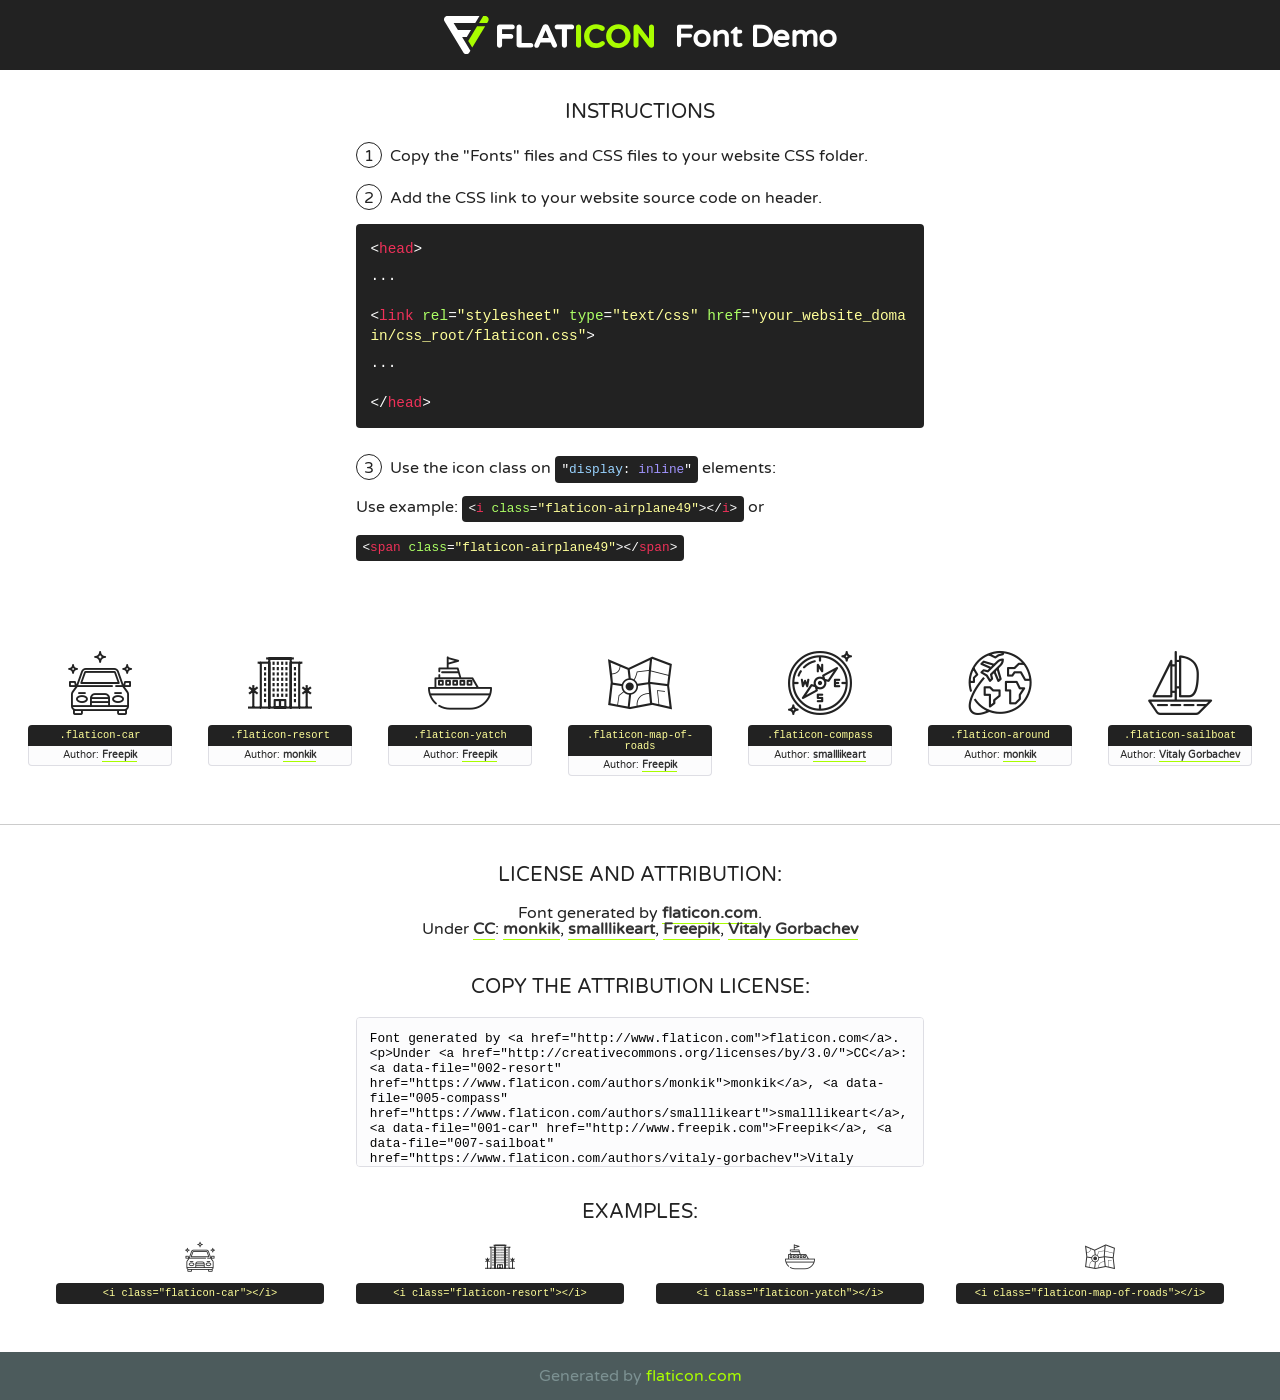
<file: Tour2contrôle/fonts/flaticon/font/flaticon.html>
<!DOCTYPE html>
<!--
  Flaticon icon font: Flaticon
  Creation date: 05/07/2018 04:38
-->
<html>
<!DOCTYPE html>
<html>

<head>
    <title>Flaticon WebFont</title>
    <link href="http://fonts.googleapis.com/css?family=Varela+Round" rel="stylesheet" type="text/css" />
    <link rel="stylesheet" type="text/css" href="flaticon.css">
    <meta charset="UTF-8">
    <style>
    html, body, div, span, applet, object, iframe,
    h1, h2, h3, h4, h5, h6, p, blockquote, pre,
    a, abbr, acronym, address, big, cite, code,
    del, dfn, em, img, ins, kbd, q, s, samp,
    small, strike, strong, sub, sup, tt, var,
    b, u, i, center,
    dl, dt, dd, ol, ul, li,
    fieldset, form, label, legend,
    table, caption, tbody, tfoot, thead, tr, th, td,
    article, aside, canvas, details, embed, 
    figure, figcaption, footer, header, hgroup, 
    menu, nav, output, ruby, section, summary,
    time, mark, audio, video {
        margin: 0;
        padding: 0;
        border: 0;
        font-size: 100%;
        font: inherit;
        vertical-align: baseline;
    }
    /* HTML5 display-role reset for older browsers */
    article, aside, details, figcaption, figure, 
    footer, header, hgroup, menu, nav, section {
        display: block;
    }
    body {
        line-height: 1;
    }
    ol, ul {
        list-style: none;
    }
    blockquote, q {
        quotes: none;
    }
    blockquote:before, blockquote:after,
    q:before, q:after {
        content: '';
        content: none;
    }
    table {
        border-collapse: collapse;
        border-spacing: 0;
    }
    body {
        font-family: 'Varela Round', Helvetica, Arial, sans-serif;
        font-size: 16px;
        color: #222;
    }
    a {
        color: #333;
        border-bottom: 1px solid #a9fd00;
        font-weight: bold;
        text-decoration: none;
    }
    * {
        -moz-box-sizing: border-box;
        -webkit-box-sizing: border-box;
        box-sizing: border-box;
        margin: 0;
        padding: 0;
    }
    [class^="flaticon-"]:before, [class*=" flaticon-"]:before, [class^="flaticon-"]:after, [class*=" flaticon-"]:after {
        font-family: Flaticon;
        font-size: 30px;
        font-style: normal;
        margin-left: 20px;
        color: #333;
    }
    .wrapper {
        max-width: 600px;
        margin: auto;
        padding: 0 1em;
    }
    .title {
        font-size: 1.25em;
        text-align: center;
        margin-bottom: 1em;
        text-transform: uppercase;
    }
    header {
        text-align: center;
        background-color: #222;
        color: #fff;
        padding: 1em;
    }
    header .logo {
        width: 210px;
        height: 38px;
        display: inline-block;
        vertical-align: middle;
        margin-right: 1em;
        border: none;
    }
    header strong {
        font-size: 1.95em;
        font-weight: bold;
        vertical-align: middle;
        margin-top: 5px;
        display: inline-block;
    }
    .demo {
        margin: 2em auto;
        line-height: 1.25em;
    }
    .demo ul li {
        margin-bottom: 1em;
    }
    .demo ul li .num {
        color: #222;
        border-radius: 20px;
        display: inline-block;
        width: 26px;
        padding: 3px;
        height: 26px;
        text-align: center;
        margin-right: 0.5em;
        border: 1px solid #222;
    }
    .demo ul li code {
        background-color: #222;
        border-radius: 4px;
        padding: 0.25em 0.5em;
        display: inline-block;
        color: #fff;
        font-family: Consolas,Monaco,Lucida Console,Liberation Mono,DejaVu Sans Mono,Bitstream Vera Sans Mono,Courier New, monospace;
        font-weight: lighter;
        margin-top: 1em;
        font-size: 0.8em;
        word-break: break-all;
    }
    .demo ul li code.big {
        padding: 1em;
        font-size: 0.9em;
    }
    .demo ul li code .red {
        color: #EF3159;
    }
    .demo ul li code .green {
        color: #ACFF65;
    }
    .demo ul li code .yellow {
        color: #FFFF99;
    }
    .demo ul li code .blue {
        color: #99D3FF;
    }
    .demo ul li code .purple {
        color: #A295FF;
    }
    .demo ul li code .dots {
        margin-top: 0.5em;
        display: block;
    }
    #glyphs {
        border-bottom: 1px solid #ccc;
        padding: 2em 0;
        text-align: center;
    }
    .glyph {
        display: inline-block;
        width: 9em;
        margin: 1em;
        text-align: center;
        vertical-align: top;
        background: #FFF;
    }
    .glyph .glyph-icon {
        padding: 10px;
        display: block;
        font-family:"Flaticon";
        font-size: 64px;
        line-height: 1;
    }
    .glyph .glyph-icon:before {
        font-size: 64px;
        color: #222;
        margin-left: 0;
    }
    .class-name {
        font-size: 0.65em;
        background-color: #222;
        color: #fff;
        border-radius: 4px 4px 0 0;
        padding: 0.5em;
        color: #FFFF99;
        font-family: Consolas,Monaco,Lucida Console,Liberation Mono,DejaVu Sans Mono,Bitstream Vera Sans Mono,Courier New, monospace;
    }
    .author-name {
        font-size: 0.6em;
        background-color: #fcfcfd;
        border: 1px solid #DEDEE4;
        border-top: 0;
        border-radius: 0 0 4px 4px;
        padding: 0.5em;
    }
    .class-name:last-child {
        font-size: 10px;
        color:#888;
    }
    .class-name:last-child a {
        font-size: 10px;
        color:#555;
    }
    .class-name:last-child a:hover {
        color:#a9fd00;
    }
    .glyph > input {
        display: block;
        width: 100px;
        margin: 5px auto;
        text-align: center;
        font-size: 12px;
        cursor: text;
    }
    .glyph > input.icon-input {
        font-family:"Flaticon";
        font-size: 16px;
        margin-bottom: 10px;
    }
    .attribution .title {
        margin-top: 2em;
    }
    .attribution textarea {
        background-color: #fcfcfd;
        padding: 1em;
        border: none;
        box-shadow: none;
        border: 1px solid #DEDEE4;
        border-radius: 4px;
        resize: none;
        width: 100%;
        height: 150px;
        font-size: 0.8em;
        font-family: Consolas,Monaco,Lucida Console,Liberation Mono,DejaVu Sans Mono,Bitstream Vera Sans Mono,Courier New, monospace;
        -webkit-appearance: none;
    }
    .iconsuse {
        margin: 2em auto;
        text-align: center;
        max-width: 1200px;
    }
    .iconsuse:after {
        content: '';
        display: table;
        clear: both;
    }
    .iconsuse .image {
        float: left;
        width: 25%;
        padding: 0 1em;
    }
    .iconsuse .image p {
        margin-bottom: 1em;
    }
    .iconsuse .image span {
        display: block;
        font-size: 0.65em;
        background-color: #222;
        color: #fff;
        border-radius: 4px;
        padding: 0.5em;
        color: #FFFF99;
        margin-top: 1em;
        font-family: Consolas,Monaco,Lucida Console,Liberation Mono,DejaVu Sans Mono,Bitstream Vera Sans Mono,Courier New, monospace;
    }
    #footer {
        text-align: center;
        background-color: #4C5B5C;
        color: #7c9192;
        padding: 1em;
    }
    #footer a {
        border: none;
        color: #a9fd00;
        font-weight: normal;
    }
    @media (max-width: 960px) {
        .iconsuse .image {
            width: 50%;
        }
    }
    @media (max-width: 560px) {
        .iconsuse .image {
            width: 100%;
        }
    }
    </style>
</head>

<body class="characters-off">

    <header>
        <a href="http://www.flaticon.com" target="_blank" class="logo">
            <svg version="1.1" xmlns="http://www.w3.org/2000/svg" xmlns:xlink="http://www.w3.org/1999/xlink" xmlns:a="http://ns.adobe.com/AdobeSVGViewerExtensions/3.0/" viewBox="0 0 560.875 102.036" enable-background="new 0 0 560.875 102.036" xml:space="preserve">
                <defs>
                </defs>
                <g>
                    <g class="letters">
                        <path fill="#ffffff" d="M141.596,29.675c0-3.777,2.985-6.767,6.764-6.767h34.438c3.426,0,6.15,2.728,6.15,6.15
                        c0,3.43-2.724,6.149-6.15,6.149h-27.674v13.091h23.719c3.429,0,6.151,2.724,6.151,6.15c0,3.43-2.723,6.149-6.151,6.149h-23.719
                        v17.574c0,3.773-2.986,6.761-6.764,6.761c-3.779,0-6.764-2.989-6.764-6.761V29.675z"></path>
                        <path fill="#ffffff" d="M193.844,29.149c0-3.781,2.985-6.767,6.764-6.767c3.776,0,6.763,2.985,6.763,6.767v42.957h25.039
                        c3.426,0,6.149,2.726,6.149,6.153c0,3.425-2.723,6.15-6.149,6.15h-31.802c-3.779,0-6.764-2.986-6.764-6.768V29.149z"></path>
                        <path fill="#ffffff" d="M241.891,75.71l21.438-48.407c1.492-3.341,4.215-5.357,7.906-5.357h0.792
                        c3.686,0,6.323,2.017,7.815,5.357l21.439,48.407c0.436,0.967,0.701,1.845,0.701,2.723c0,3.602-2.809,6.501-6.414,6.501
                        c-3.161,0-5.269-1.845-6.499-4.655l-4.132-9.661h-27.059l-4.301,10.102c-1.144,2.631-3.426,4.214-6.237,4.214
                        c-3.517,0-6.24-2.81-6.24-6.325C241.1,77.64,241.451,76.677,241.891,75.71z M279.932,58.666l-8.521-20.297l-8.526,20.297H279.932
                        z"></path>
                        <path fill="#ffffff" d="M314.864,35.387H301.86c-3.429,0-6.239-2.813-6.239-6.238c0-3.429,2.811-6.24,6.239-6.24h39.533
                        c3.426,0,6.237,2.811,6.237,6.24c0,3.425-2.811,6.238-6.237,6.238h-13.001v42.785c0,3.773-2.99,6.761-6.764,6.761
                        c-3.779,0-6.764-2.989-6.764-6.761V35.387z"></path>
                        <path fill="#A9FD00" d="M352.615,29.149c0-3.781,2.985-6.767,6.767-6.767c3.774,0,6.761,2.985,6.761,6.767v49.024
                        c0,3.773-2.987,6.761-6.761,6.761c-3.781,0-6.767-2.989-6.767-6.761V29.149z"></path>
                        <path fill="#A9FD00" d="M374.132,53.836v-0.179c0-17.481,13.178-31.801,32.065-31.801c9.22,0,15.459,2.458,20.557,6.238
                        c1.402,1.054,2.637,2.985,2.637,5.357c0,3.692-2.985,6.59-6.681,6.59c-1.845,0-3.071-0.702-4.044-1.319
                        c-3.776-2.813-7.729-4.393-12.562-4.393c-10.364,0-17.831,8.611-17.831,19.154v0.173c0,10.542,7.291,19.329,17.831,19.329
                        c5.715,0,9.492-1.756,13.359-4.834c1.049-0.874,2.458-1.491,4.039-1.491c3.429,0,6.325,2.813,6.325,6.236
                        c0,2.106-1.056,3.78-2.282,4.834c-5.539,4.834-12.036,7.733-21.878,7.733C387.572,85.464,374.132,71.493,374.132,53.836z"></path>
                        <path fill="#A9FD00" d="M433.009,53.836v-0.179c0-17.481,13.79-31.801,32.766-31.801c18.981,0,32.592,14.143,32.592,31.628v0.173
                        c0,17.483-13.785,31.807-32.769,31.807C446.625,85.464,433.009,71.32,433.009,53.836z M484.224,53.836v-0.179
                        c0-10.539-7.725-19.326-18.626-19.326c-10.893,0-18.449,8.611-18.449,19.154v0.173c0,10.542,7.73,19.329,18.626,19.329
                        C476.676,72.986,484.224,64.378,484.224,53.836z"></path>
                        <path fill="#A9FD00" d="M506.233,29.321c0-3.774,2.99-6.763,6.767-6.763h1.401c3.252,0,5.183,1.583,7.029,3.953l26.093,34.265
                        V29.059c0-3.692,2.99-6.677,6.681-6.677c3.683,0,6.671,2.985,6.671,6.677v48.934c0,3.78-2.987,6.765-6.764,6.765h-0.436
                        c-3.257,0-5.188-1.581-7.034-3.953l-27.056-35.492v32.944c0,3.687-2.985,6.676-6.678,6.676c-3.683,0-6.673-2.989-6.673-6.676
                        V29.321z"></path>
                    </g>
                    <g class="insignia">
                        <path fill="#ffffff" d="M48.372,56.137h12.517l11.156-18.537H37.186L25.688,18.539h57.825L94.668,0H9.271
                        C5.925,0,2.842,1.801,1.198,4.716c-1.644,2.907-1.593,6.482,0.134,9.343l50.38,83.501c1.678,2.781,4.689,4.476,7.938,4.476
                        c3.246,0,6.257-1.695,7.935-4.476l2.898-4.804L48.372,56.137z"></path>
                        <g class="i">
                            <path fill="#A9FD00" d="M93.575,18.539h0.031v0.004l21.652,0.004l2.705-4.488c1.727-2.861,1.778-6.436,0.133-9.343
                            C116.454,1.801,113.371,0,110.026,0h-5.294L93.575,18.539z"></path>
                            <polygon fill="#A9FD00" points="88.291,27.356 64.725,66.486 75.519,84.404 109.942,27.356"></polygon>
                        </g>
                    </g>
                </g>
            </svg>
        </a>
        <strong>Font Demo</strong>
    </header>


    <section class="demo wrapper">

        <p class="title">Instructions</p>

        <ul>
            <li>
                <span class="num">1</span>Copy the "Fonts" files and CSS files to your website CSS folder.
            </li>
            <li>
                <span class="num">2</span>Add the CSS link to your website source code on header.
                <code class="big">
                    &lt;<span class="red">head</span>&gt;
                    <br/><span class="dots">...</span>
                    <br/>&lt;<span class="red">link</span> <span class="green">rel</span>=<span class="yellow">"stylesheet"</span> <span class="green">type</span>=<span class="yellow">"text/css"</span> <span class="green">href</span>=<span class="yellow">"your_website_domain/css_root/flaticon.css"</span>&gt;
                    <br/><span class="dots">...</span>
                    <br/>&lt;/<span class="red">head</span>&gt;
                </code>
            </li>

            <li>
                <p>
                    <span class="num">3</span>Use the icon class on <code>"<span class="blue">display</span>:<span class="purple"> inline</span>"</code> elements:
                    <br />
                    Use example: <code>&lt;<span class="red">i</span> <span class="green">class</span>=<span class="yellow">&quot;flaticon-airplane49&quot;</span>&gt;&lt;/<span class="red">i</span>&gt;</code> or <code>&lt;<span class="red">span</span> <span class="green">class</span>=<span class="yellow">&quot;flaticon-airplane49&quot;</span>&gt;&lt;/<span class="red">span</span>&gt;</code>
            </li>
        </ul>

    </section>




   <section id="glyphs">          
    
      
        <div class="glyph"><div class="glyph-icon flaticon-car"></div>
            <div class="class-name">.flaticon-car</div>
            <div class="author-name">Author: <a data-file="001-car" href="http://www.freepik.com">Freepik</a> </div> 
        </div>        
        
        <div class="glyph"><div class="glyph-icon flaticon-resort"></div>
            <div class="class-name">.flaticon-resort</div>
            <div class="author-name">Author: <a data-file="002-resort" href="https://www.flaticon.com/authors/monkik">monkik</a> </div> 
        </div>        
        
        <div class="glyph"><div class="glyph-icon flaticon-yatch"></div>
            <div class="class-name">.flaticon-yatch</div>
            <div class="author-name">Author: <a data-file="003-yatch" href="http://www.freepik.com">Freepik</a> </div> 
        </div>        
        
        <div class="glyph"><div class="glyph-icon flaticon-map-of-roads"></div>
            <div class="class-name">.flaticon-map-of-roads</div>
            <div class="author-name">Author: <a data-file="004-map-of-roads" href="http://www.freepik.com">Freepik</a> </div> 
        </div>        
        
        <div class="glyph"><div class="glyph-icon flaticon-compass"></div>
            <div class="class-name">.flaticon-compass</div>
            <div class="author-name">Author: <a data-file="005-compass" href="https://www.flaticon.com/authors/smalllikeart">smalllikeart</a> </div> 
        </div>        
        
        <div class="glyph"><div class="glyph-icon flaticon-around"></div>
            <div class="class-name">.flaticon-around</div>
            <div class="author-name">Author: <a data-file="006-around" href="https://www.flaticon.com/authors/monkik">monkik</a> </div> 
        </div>        
        
        <div class="glyph"><div class="glyph-icon flaticon-sailboat"></div>
            <div class="class-name">.flaticon-sailboat</div>
            <div class="author-name">Author: <a data-file="007-sailboat" href="https://www.flaticon.com/authors/vitaly-gorbachev">Vitaly Gorbachev</a> </div> 
        </div>        
        

    </section>



    <section class="attribution wrapper"   style="text-align:center;">

      <div class="title">License and attribution:</div><div class="attrDiv">Font generated by <a href="http://www.flaticon.com">flaticon.com</a>. <div><p>Under <a href="http://creativecommons.org/licenses/by/3.0/">CC</a>: <a data-file="002-resort" href="https://www.flaticon.com/authors/monkik">monkik</a>, <a data-file="005-compass" href="https://www.flaticon.com/authors/smalllikeart">smalllikeart</a>, <a data-file="001-car" href="http://www.freepik.com">Freepik</a>, <a data-file="007-sailboat" href="https://www.flaticon.com/authors/vitaly-gorbachev">Vitaly Gorbachev</a></p>  </div>
      </div>
      <div class="title">Copy the Attribution License:</div>

    <textarea onclick="this.focus();this.select();">Font generated by &lt;a href=&quot;http://www.flaticon.com&quot;&gt;flaticon.com&lt;/a&gt;. <p>Under <a href="http://creativecommons.org/licenses/by/3.0/">CC</a>: <a data-file="002-resort" href="https://www.flaticon.com/authors/monkik">monkik</a>, <a data-file="005-compass" href="https://www.flaticon.com/authors/smalllikeart">smalllikeart</a>, <a data-file="001-car" href="http://www.freepik.com">Freepik</a>, <a data-file="007-sailboat" href="https://www.flaticon.com/authors/vitaly-gorbachev">Vitaly Gorbachev</a></p>  
     </textarea>

    </section>

    <section class="iconsuse">

          <div class="title">Examples:</div>            
             
            <div class="image">
                <p>
                    <i class="glyph-icon flaticon-car"></i> 
                    <span>&lt;i class=&quot;flaticon-car&quot;&gt;&lt;/i&gt;</span>
                </p>
            </div>
            
            <div class="image">
                <p>
                    <i class="glyph-icon flaticon-resort"></i> 
                    <span>&lt;i class=&quot;flaticon-resort&quot;&gt;&lt;/i&gt;</span>
                </p>
            </div>
            
            <div class="image">
                <p>
                    <i class="glyph-icon flaticon-yatch"></i> 
                    <span>&lt;i class=&quot;flaticon-yatch&quot;&gt;&lt;/i&gt;</span>
                </p>
            </div>
            
            <div class="image">
                <p>
                    <i class="glyph-icon flaticon-map-of-roads"></i> 
                    <span>&lt;i class=&quot;flaticon-map-of-roads&quot;&gt;&lt;/i&gt;</span>
                </p>
            </div>
                       
        </div>
                            
    </section>

<div id="footer">
    <div>Generated by <a href="http://www.flaticon.com">flaticon.com</a>
    </div>
</div>



</body>
</html>
</file>
<file: Tour2contrôle/fonts/flaticon/font/flaticon.css>
/*
  	Flaticon icon font: Flaticon
  	Creation date: 05/07/2018 04:38
  	*/

@font-face {
  font-family: "Flaticon";
  src: url("./Flaticon.eot");
  src: url("./Flaticon.eot?#iefix") format("embedded-opentype"),
       url("./Flaticon.woff") format("woff"),
       url("./Flaticon.ttf") format("truetype"),
       url("./Flaticon.svg#Flaticon") format("svg");
  font-weight: normal;
  font-style: normal;
}

@media screen and (-webkit-min-device-pixel-ratio:0) {
  @font-face {
    font-family: "Flaticon";
    src: url("./Flaticon.svg#Flaticon") format("svg");
  }
}

[class^="flaticon-"]:before, [class*=" flaticon-"]:before,
[class^="flaticon-"]:after, [class*=" flaticon-"]:after {   
  font-family: Flaticon;
  font-style: normal;
}

.flaticon-car:before { content: "\f100"; }
.flaticon-resort:before { content: "\f101"; }
.flaticon-yatch:before { content: "\f102"; }
.flaticon-map-of-roads:before { content: "\f103"; }
.flaticon-compass:before { content: "\f104"; }
.flaticon-around:before { content: "\f105"; }
.flaticon-sailboat:before { content: "\f106"; }
</file>
